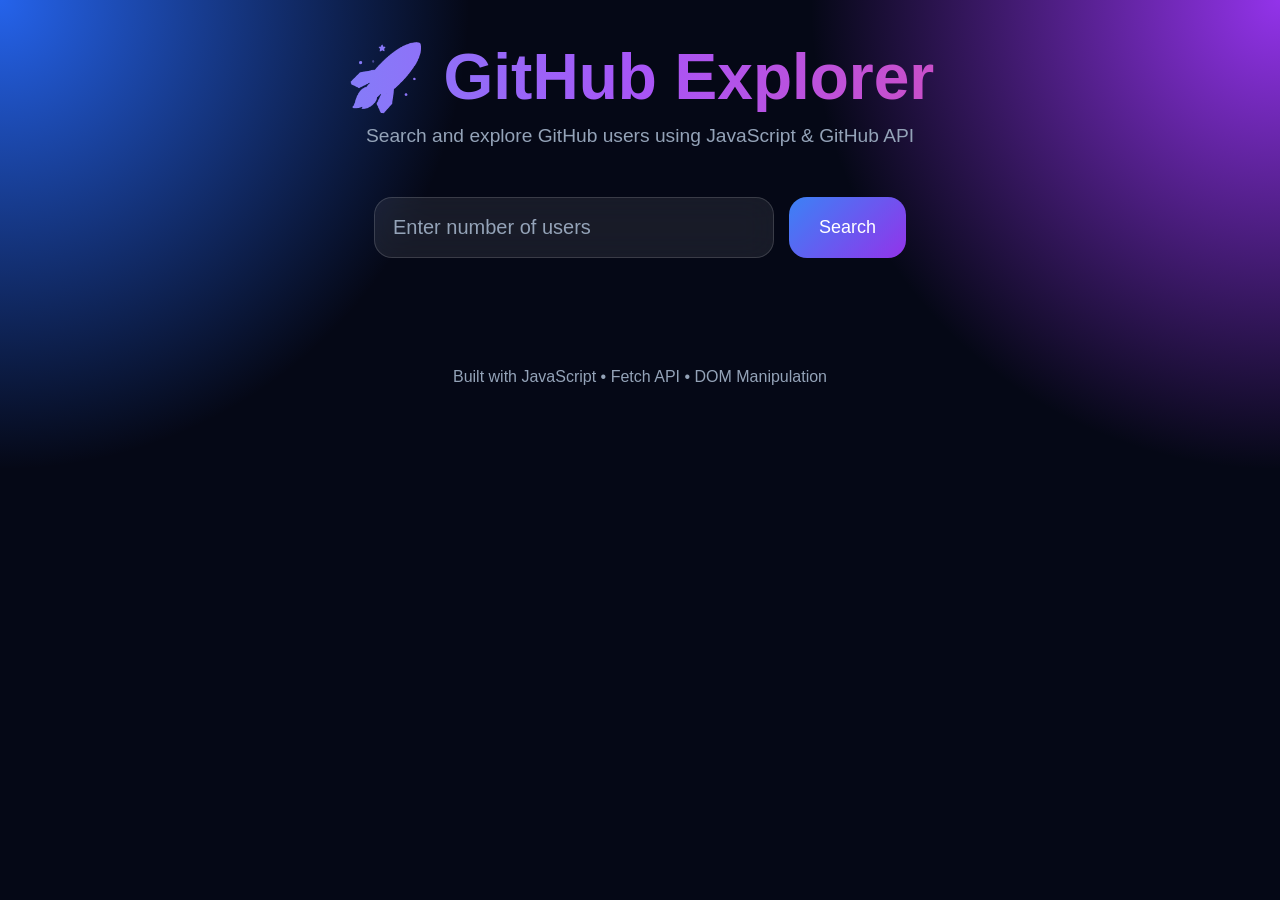
<file: javascript/lecture_15/index.html>
<!DOCTYPE html>
<html lang="en">
<head>
<meta charset="UTF-8">
<meta name="viewport" content="width=device-width, initial-scale=1.0">
<title>GitHub User Explorer</title>

<style>

*{
    margin:0;
    padding:0;
    box-sizing:border-box;
    font-family: 'Segoe UI', sans-serif;
}

body{
    min-height:100vh;
    padding:40px;

    background:
    radial-gradient(circle at top left,#2563eb 0%,transparent 30%),
    radial-gradient(circle at top right,#9333ea 0%,transparent 30%),
    #050816;

    color:white;
}

.header{
    text-align:center;
    margin-bottom:50px;
}

.header h1{
    font-size:4rem;
    font-weight:800;

    background:linear-gradient(
    90deg,
    #60a5fa,
    #a855f7,
    #ec4899);

    -webkit-background-clip:text;
    color:transparent;
}

.header p{
    margin-top:10px;
    color:#94a3b8;
    font-size:1.2rem;
}

.search-container{
    display:flex;
    justify-content:center;
    gap:15px;
    margin-bottom:50px;
    flex-wrap:wrap;
}

input{
    width:400px;
    padding:18px;

    border:none;
    outline:none;

    border-radius:18px;

    background:
    rgba(255,255,255,.08);

    backdrop-filter:blur(15px);

    color:white;

    font-size:20px;

    border:1px solid
    rgba(255,255,255,.15);
}

input::placeholder{
    color:#94a3b8;
}

button{

    padding:18px 30px;

    border:none;

    border-radius:18px;

    cursor:pointer;

    font-size:18px;

    color:white;

    background:
    linear-gradient(
    135deg,
    #3b82f6,
    #9333ea);

    transition:.3s;
}

button:hover{

    transform:
    translateY(-3px);

    box-shadow:
    0 15px 40px
    rgba(147,51,234,.4);
}

#root{

    display:flex;

    flex-wrap:wrap;

    justify-content:center;

    gap:30px;
}

/* These styles automatically apply
   to divs created by your JS */

#root > div{

    width:280px;

    padding:20px;

    border-radius:24px;

    background:
    rgba(255,255,255,.05);

    backdrop-filter:blur(20px);

    border:1px solid
    rgba(255,255,255,.1);

    transition:.3s;

    box-shadow:
    0 8px 20px
    rgba(0,0,0,.3);
}

#root > div:hover{

    transform:
    translateY(-8px)
    scale(1.03);

    box-shadow:
    0 15px 40px
    rgba(59,130,246,.25);
}

#root img{

    width:180px !important;
    height:180px !important;

    border-radius:50%;

    object-fit:cover;

    border:4px solid #60a5fa;

    box-shadow:
    0 0 25px
    rgba(96,165,250,.5);
}

#root p{

    margin-top:15px;

    font-size:1.4rem;

    font-weight:700;

    color:white;
}

.footer{
    text-align:center;
    margin-top:60px;
    color:#94a3b8;
}

</style>
</head>

<body>

<div class="header">
    <h1>🚀 GitHub Explorer</h1>
    <p>Search and explore GitHub users using JavaScript & GitHub API</p>
</div>

<div class="search-container">
    <input
    type="number"
    placeholder="Enter number of users">

    <button>
        Search
    </button>
</div>

<div id="root"></div>

<div class="footer">
    Built with JavaScript • Fetch API • DOM Manipulation
</div>

<script src="./first.js"></script>

</body>
</html>
</file>
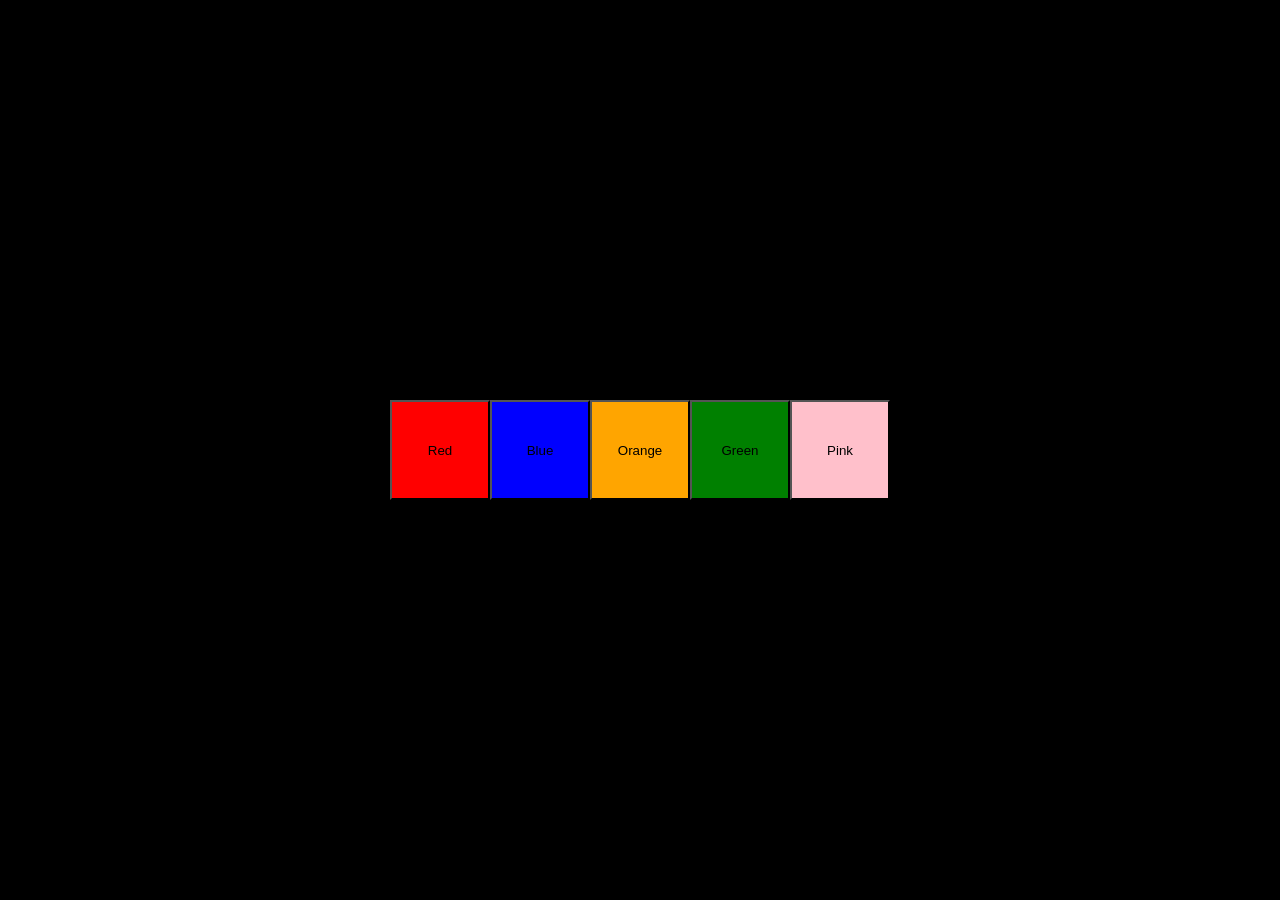
<file: javascript/lecture_12/project1/index.html>
<!DOCTYPE html>
<html lang="en">
<head>
  <meta charset="UTF-8">
  <meta name="viewport" content="width=device-width, initial-scale=1.0">
  <title>Document</title>
</head>
<body style="background-color: black; height: 100vh; margin: 0; display: flex; justify-content: center; align-items: center; color: white;">

  <div id="root" style="display: flex; flex-direction: row; align-items: center;">
      <button id="red" style="height: 100px; width: 100px; background-color: red;">Red</button>
      <button id="blue" style="height: 100px; width: 100px; background-color: blue;">Blue</button>
      <button id="orange" style="height: 100px; width: 100px; background-color: orange;">Orange</button>
      <button id="green" style="height: 100px; width: 100px; background-color: green;">Green</button>
      <button id="pink" style="height: 100px; width: 100px; background-color: pink;">Pink</button>

      <!-- <button id="0" style="height: 100px; width: 100px; background-color: red;">Red</button>
      <button id="1" style="height: 100px; width: 100px; background-color: blue;">Blue</button>
      <button id="2" style="height: 100px; width: 100px; background-color: orange;">Orange</button>
      <button id="3" style="height: 100px; width: 100px; background-color: green;">Green</button>
      <button id="4" style="height: 100px; width: 100px; background-color: pink;">Pink</button>
  </div> -->

  <script src="./first.js"></script>
</body>
</html>
</file>
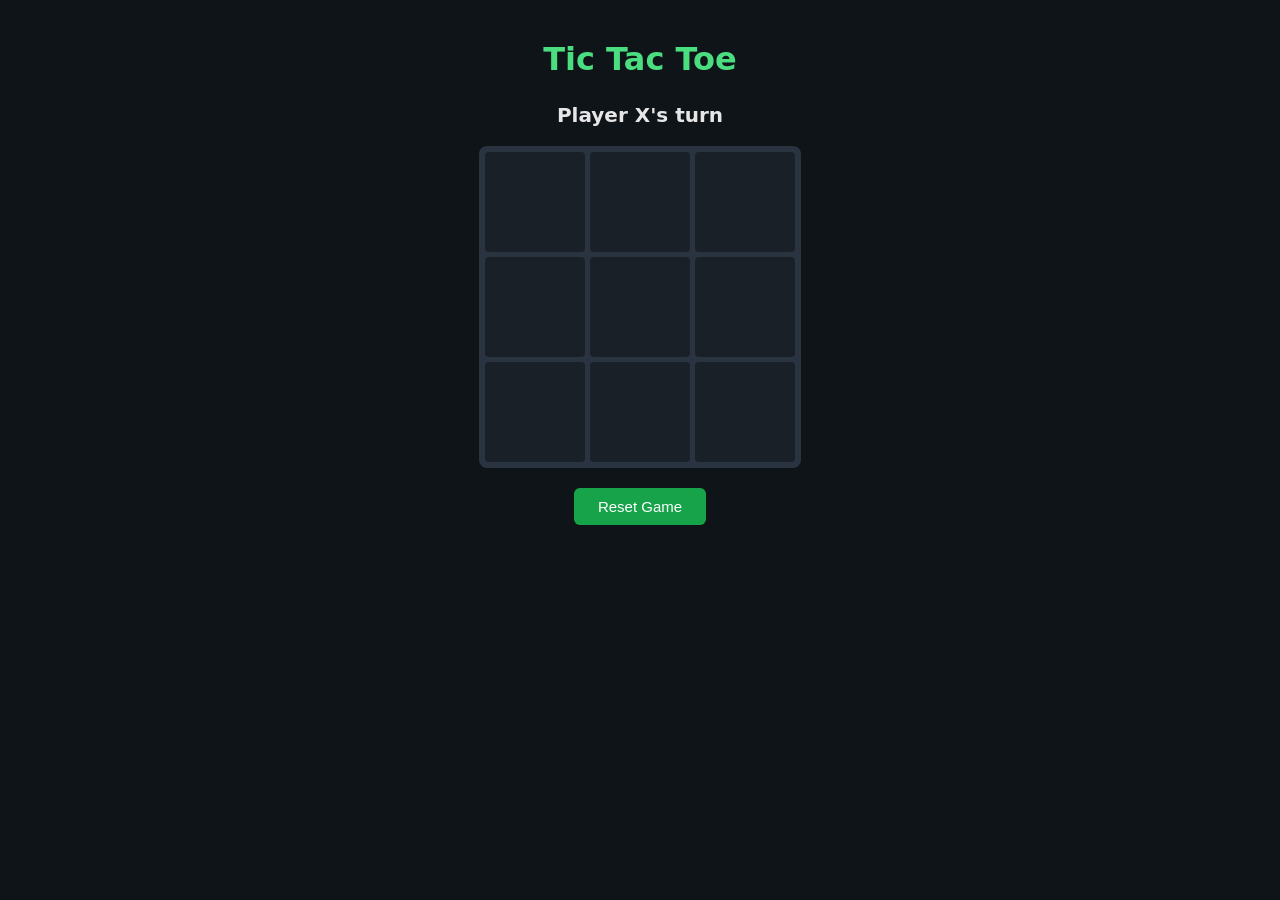
<file: javascript/lecture_14/projecttic/index.html>
<!DOCTYPE html>
<html lang="en">
<head>
  <meta charset="UTF-8" />
  <title>Tic Tac Toe</title>
  <style>
    * { box-sizing: border-box; }
    body {
      font-family: system-ui, sans-serif;
      background: #0f1419;
      color: #e6e6e6;
      min-height: 100vh;
      margin: 0;
      display: flex;
      flex-direction: column;
      align-items: center;
      padding: 40px 20px;
    }
    h1 { color: #4ade80; margin: 0 0 10px; }

    #status {
      font-size: 20px;
      font-weight: 600;
      margin: 15px 0;
      min-height: 28px;
    }

    /* The board is just a 3x3 CSS grid — no positioning math needed.
       The browser handles laying out the 9 cells for us. */
    #board {
      display: grid;
      grid-template-columns: repeat(3, 100px);
      grid-template-rows: repeat(3, 100px);
      gap: 5px;
      background: #2a3340;
      padding: 6px;
      border-radius: 8px;
    }

    .cell {
      background: #1a2028;
      border: none;
      font-size: 48px;
      font-weight: 700;
      color: #f1f5f9;
      cursor: pointer;
      border-radius: 4px;
    }
    .cell:hover:not(:disabled) { background: #243042; }
    .cell:disabled { cursor: not-allowed; }

    .x { color: #60a5fa; }
    .o { color: #f87171; }

    button.reset {
      margin-top: 20px;
      padding: 10px 24px;
      font-size: 15px;
      background: #16a34a;
      color: #fff;
      border: none;
      border-radius: 6px;
      cursor: pointer;
    }
    button.reset:hover { background: #15803d; }
  </style>
</head>
<body>

  <h1>Tic Tac Toe</h1>
  <div id="status">Player X's turn</div>

  <div id="board">
    <button class="cell" id="0"></button>
    <button class="cell" id="1"></button>
    <button class="cell" id="2"></button>
    <button class="cell" id="3"></button>
    <button class="cell" id="4"></button>
    <button class="cell" id="5"></button>
    <button class="cell" id="6"></button>
    <button class="cell" id="7"></button>
    <button class="cell" id="8"></button>
  </div>

  <button class="reset" id="resetBtn">Reset Game</button>

  <script src="./first.js">
   
  </script>
</body>
</html>
</file>
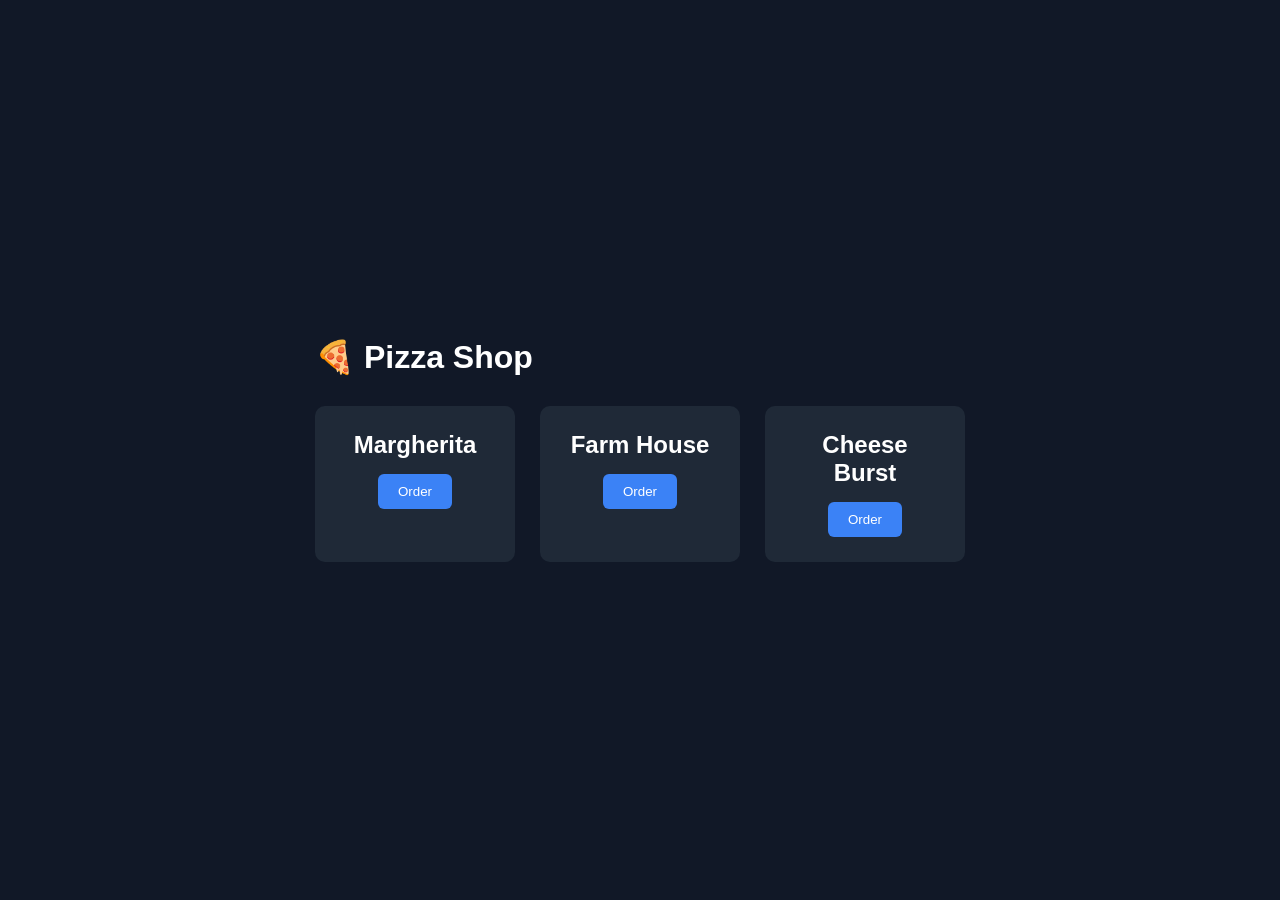
<file: javascript/lecture_15/project2/index.html>
<!DOCTYPE html>
<html lang="en">
<head>
    <meta charset="UTF-8">
    <meta name="viewport" content="width=device-width, initial-scale=1.0">
    <title>Event Target Demo</title>
    <link rel="stylesheet" href="style.css">
</head>
<body>

    <div id="root"> 

        <h1>🍕 Pizza Shop</h1>

        <div class="menu">

            <div class="card">
                <h2>Margherita</h2>
                <button>Order</button>
            </div>

            <div class="card">
                <h2>Farm House</h2>
                <button>Order</button>
            </div>

            <div class="card">
                <h2>Cheese Burst</h2>
                <button>Order</button>
            </div>

        </div>

    </div>

<script src="script.js"></script>

</body>
</html>
</file>
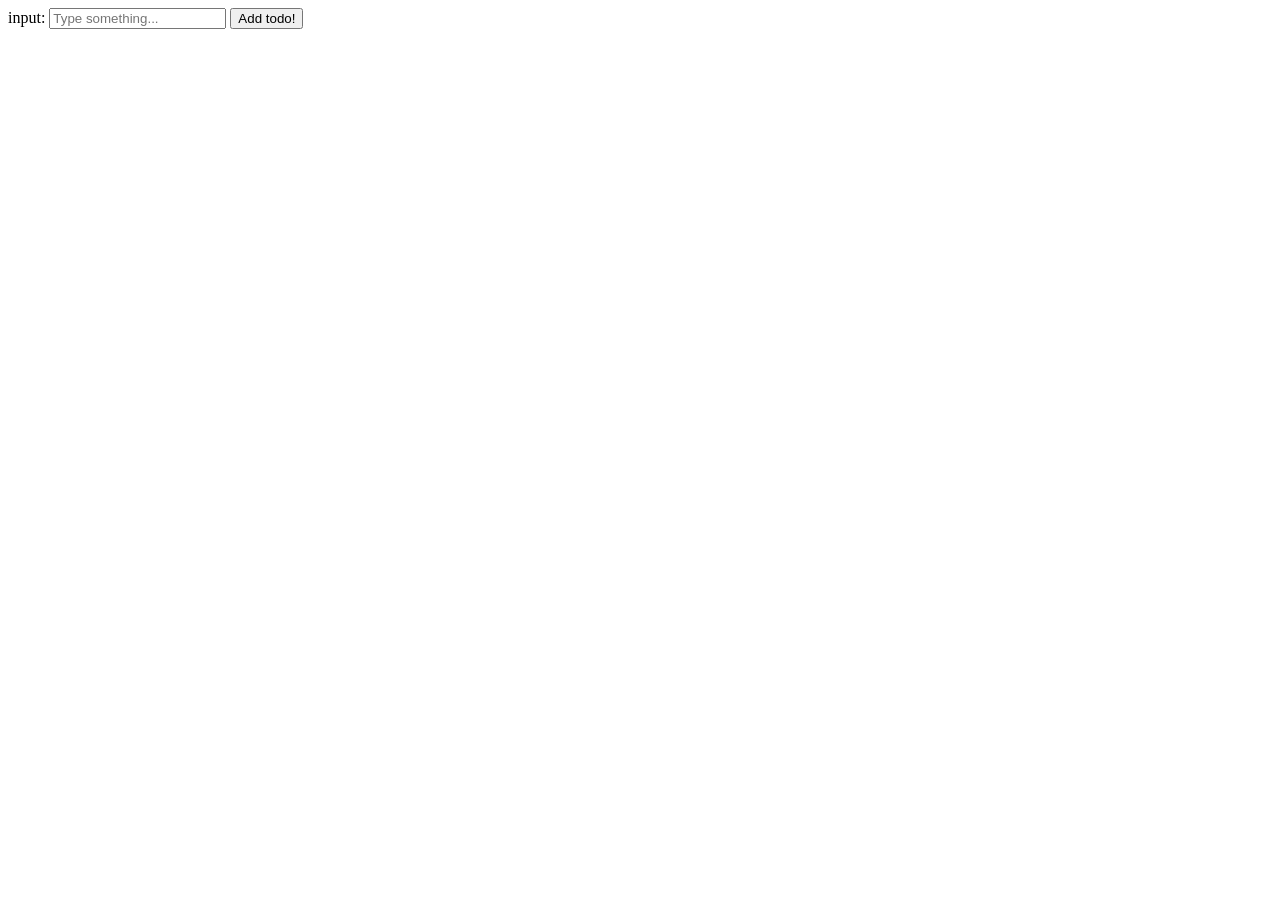
<file: javascript/kirat_dom/kirat.html>
<!DOCTYPE html>
<html lang="en">
<head>
    <meta charset="UTF-8">
    <meta name="viewport" content="width=device-width, initial-scale=1.0">
    <title>Document</title>
</head>                                     
<body>
    input: <input type="text" id="input" placeholder="Type something...">
    <button id="btn" onclick="addTodo()">Add todo!</button>
</body>
<script src= "kirat.js"></script>
</html>
</file>
<file: javascript/lecture_15/project2/style.css>
*{
    margin:0;
    padding:0;
    box-sizing:border-box;
    font-family:Arial;
}

body{
    background:#111827;
    color:white;
    display:flex;
    justify-content:center;
    align-items:center;
    height:100vh;
}

.menu{
    display:flex;
    gap:25px;
    margin-top:30px;
}

.card{
    background:#1f2937;
    padding:25px;
    border-radius:10px;
    width:200px;
    text-align:center;
    cursor:pointer;
    transition:.3s;
}

.card:hover{
    transform:translateY(-5px);
}

button{
    margin-top:15px;
    padding:10px 20px;
    border:none;
    border-radius:6px;
    background:#3b82f6;
    color:white;
    cursor:pointer;  
};
</file>
